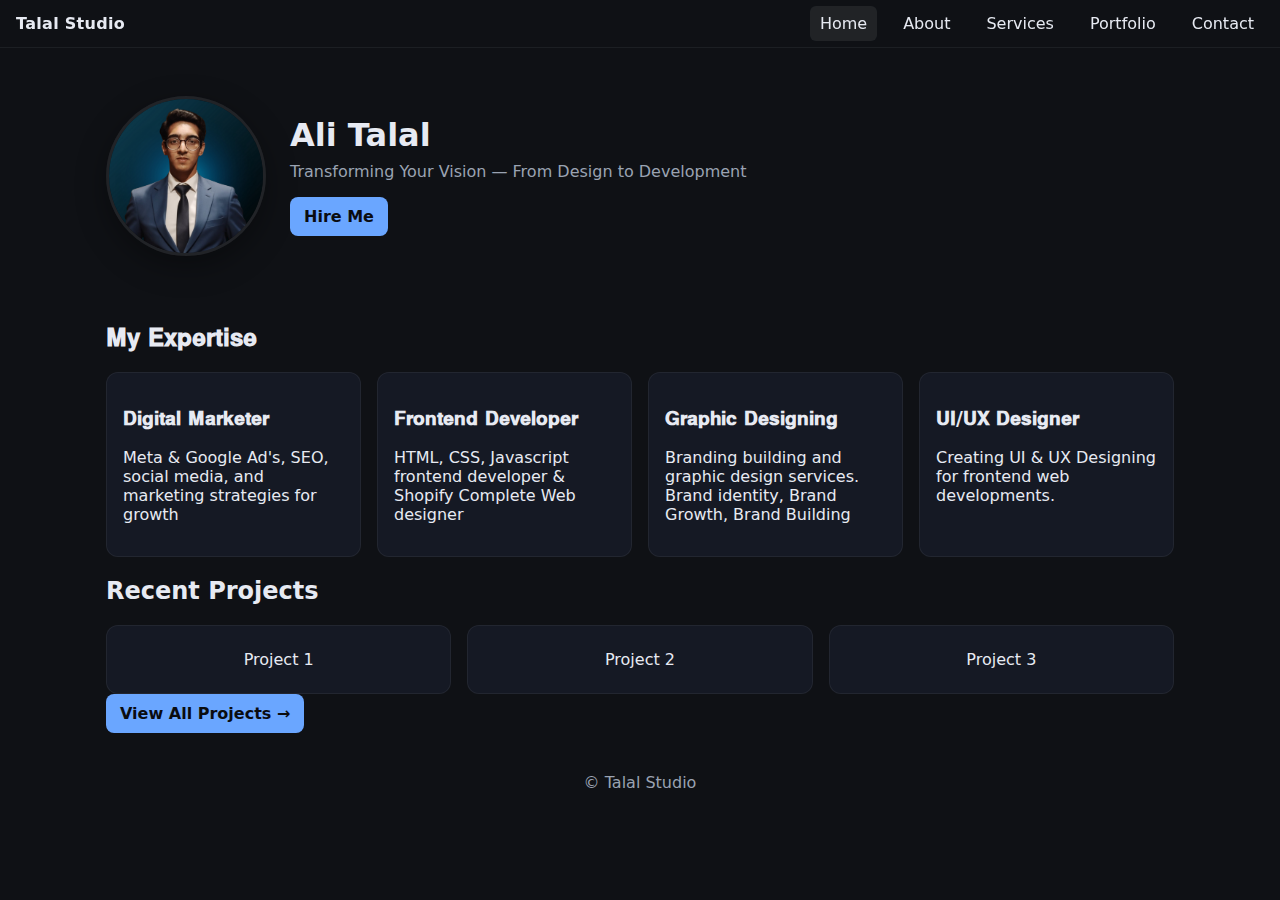
<file: index.html>
<!DOCTYPE html>
<html lang="en">
<head>
<meta charset="UTF-8">
<meta name="viewport" content="width=device-width, initial-scale=1.0">
<title>Home | Talal Studio</title>
<link rel="stylesheet" href="styles.css">
<script src="script.js" defer></script>
</head>
<body>
  <!-- Navbar -->
  <nav class="navbar">
    <div class="logo">Talal Studio</div>

    <!-- Hamburger menu for mobile -->
    <div class="hamburger">
      <div></div>
      <div></div>
      <div></div>
    </div>

    <ul class="nav-links">
      <li><a href="index.html" class="active">Home</a></li>
      <li><a href="about.html">About</a></li>
      <li><a href="services.html">Services</a></li>
      <li><a href="portfolio.html">Portfolio</a></li>
      <li><a href="contact.html">Contact</a></li>
    </ul>
  </nav>

  <!-- Hero Section -->
  <header class="hero">
    <img src="profile.jpg" alt="Ali Talal" class="profile">
    <div class="hero-text">
      <h1>Ali Talal</h1>
      <p>Transforming Your Vision — From Design to Development</p>
      <a href="contact.html" class="btn">Hire Me</a>
    </div>
  </header>

  <!-- Quick Services -->
  <section class="quick-services container">
    <h2>𝐌𝐲 𝐄𝐱𝐩𝐞𝐫𝐭𝐢𝐬𝐞</h2>
    <div class="cards">
      <div class="card">
        <h3>𝐃𝐢𝐠𝐢𝐭𝐚𝐥 𝐌𝐚𝐫𝐤𝐞𝐭𝐞𝐫</h3>
        <p>Meta & Google Ad's, SEO, social media, and marketing strategies for growth</p>
      </div>
      <div class="card">
        <h3>𝐅𝐫𝐨𝐧𝐭𝐞𝐧𝐝 𝐃𝐞𝐯𝐞𝐥𝐨𝐩𝐞𝐫</h3>
        <p>HTML, CSS, Javascript frontend developer & Shopify Complete Web designer</p>
      </div>
      <div class="card">
        <h3>𝐆𝐫𝐚𝐩𝐡𝐢𝐜 𝐃𝐞𝐬𝐢𝐠𝐧𝐢𝐧𝐠</h3>
        <p>Branding building and graphic design services. Brand identity, Brand Growth, Brand Building</p>
      </div>
      <div class="card">
        <h3>𝐔𝐈/𝐔𝐗 𝐃𝐞𝐬𝐢𝐠𝐧𝐞𝐫</h3>
        <p>Creating UI & UX Designing for frontend web developments.</p>
      </div>
    </div>
  </section>

  <!-- Portfolio Preview -->
  <section class="portfolio-preview container">
    <h2>Recent Projects</h2>
    <div class="projects">
      <div class="project-card">Project 1</div>
      <div class="project-card">Project 2</div>
      <div class="project-card">Project 3</div>
    </div>
    <a href="portfolio.html" class="btn">View All Projects →</a>
  </section>

  <!-- Footer -->
  <footer>
    <p>© Talal Studio</p>
  </footer>
</body>
</html>
</file>
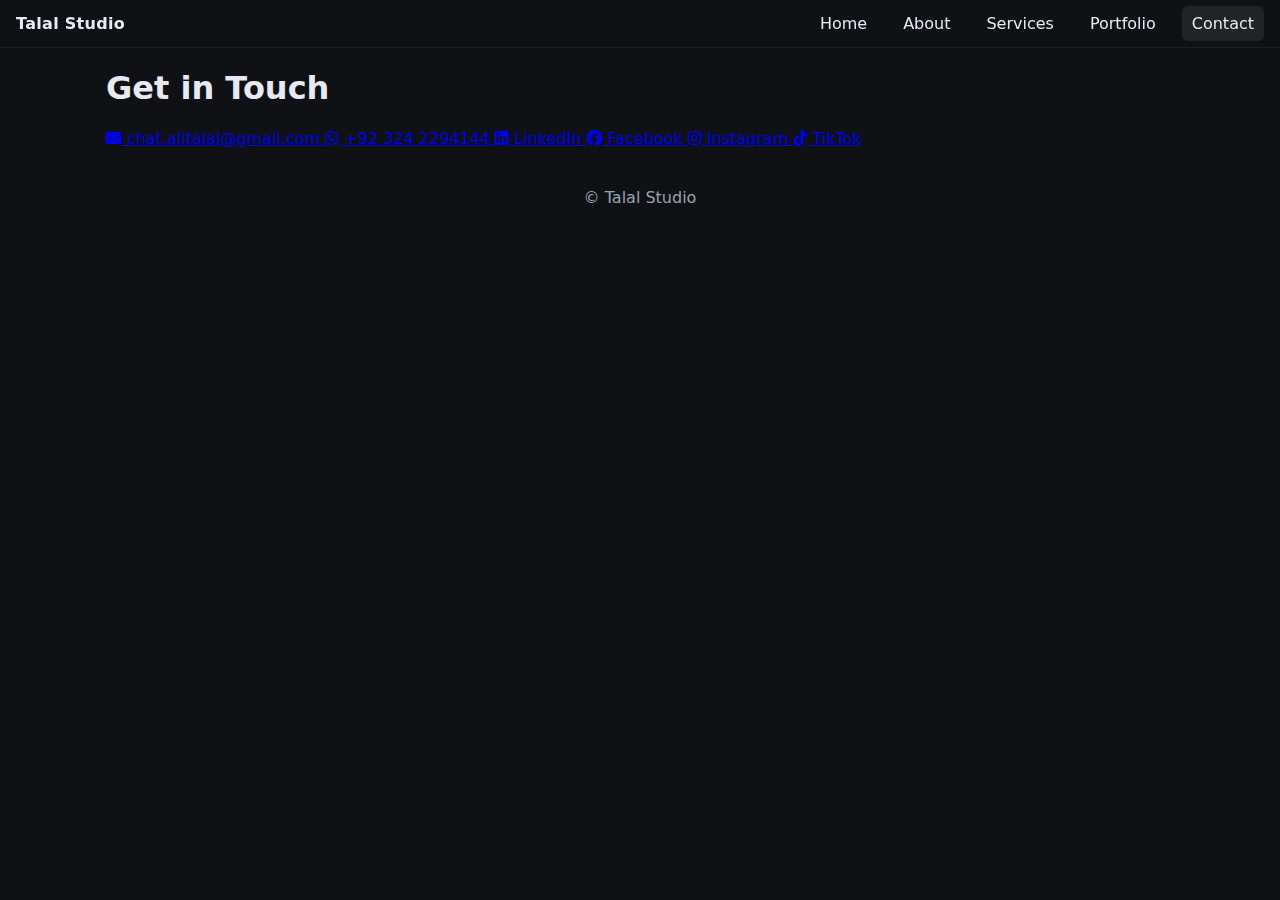
<file: contact.html>
<!DOCTYPE html>
<html lang="en">
<head>
<meta charset="UTF-8">
<meta name="viewport" content="width=device-width, initial-scale=1.0">
<title>Contact | Talal Studio</title>
<link rel="stylesheet" href="styles.css">
<link rel="stylesheet" href="https://cdnjs.cloudflare.com/ajax/libs/font-awesome/6.4.0/css/all.min.css">
<script src="script.js" defer></script>
</head>
<body>

<nav class="navbar">
  <div class="logo">Talal Studio</div>
  <div class="hamburger">
    <div></div>
    <div></div>
    <div></div>
  </div>
  <ul class="nav-links">
    <li><a href="index.html">Home</a></li>
    <li><a href="about.html">About</a></li>
    <li><a href="services.html">Services</a></li>
    <li><a href="portfolio.html">Portfolio</a></li>
    <li><a href="contact.html" class="active">Contact</a></li>
  </ul>
</nav>

<section class="contact-section container">
  <h1 class="contact-title">Get in Touch</h1>
  <div class="contact-cards">
    <a href="mailto:chat.alitalal@gmail.com" class="contact-card">
      <i class="fas fa-envelope"></i>
      <span>chat.alitalal@gmail.com</span>
    </a>
    <a href="https://wa.me/923242294144" target="_blank" class="contact-card">
      <i class="fab fa-whatsapp"></i>
      <span>+92 324 2294144</span>
    </a>
    <a href="https://www.linkedin.com/in/ali-talal-7b885037b" target="_blank" class="contact-card">
      <i class="fab fa-linkedin"></i>
      <span>LinkedIn</span>
    </a>
    <a href="https://www.facebook.com/alitalalstudio" target="_blank" class="contact-card">
      <i class="fab fa-facebook"></i>
      <span>Facebook</span>
    </a>
    <a href="https://www.instagram.com/talal.studio" target="_blank" class="contact-card">
      <i class="fab fa-instagram"></i>
      <span>Instagram</span>
    </a>
    <a href="https://www.tiktok.com/@talal.studio" target="_blank" class="contact-card">
      <i class="fab fa-tiktok"></i>
      <span>TikTok</span>
    </a>
  </div>
</section>

<footer>
  <p>© Talal Studio</p>
</footer>
</body>
</html>
</file>
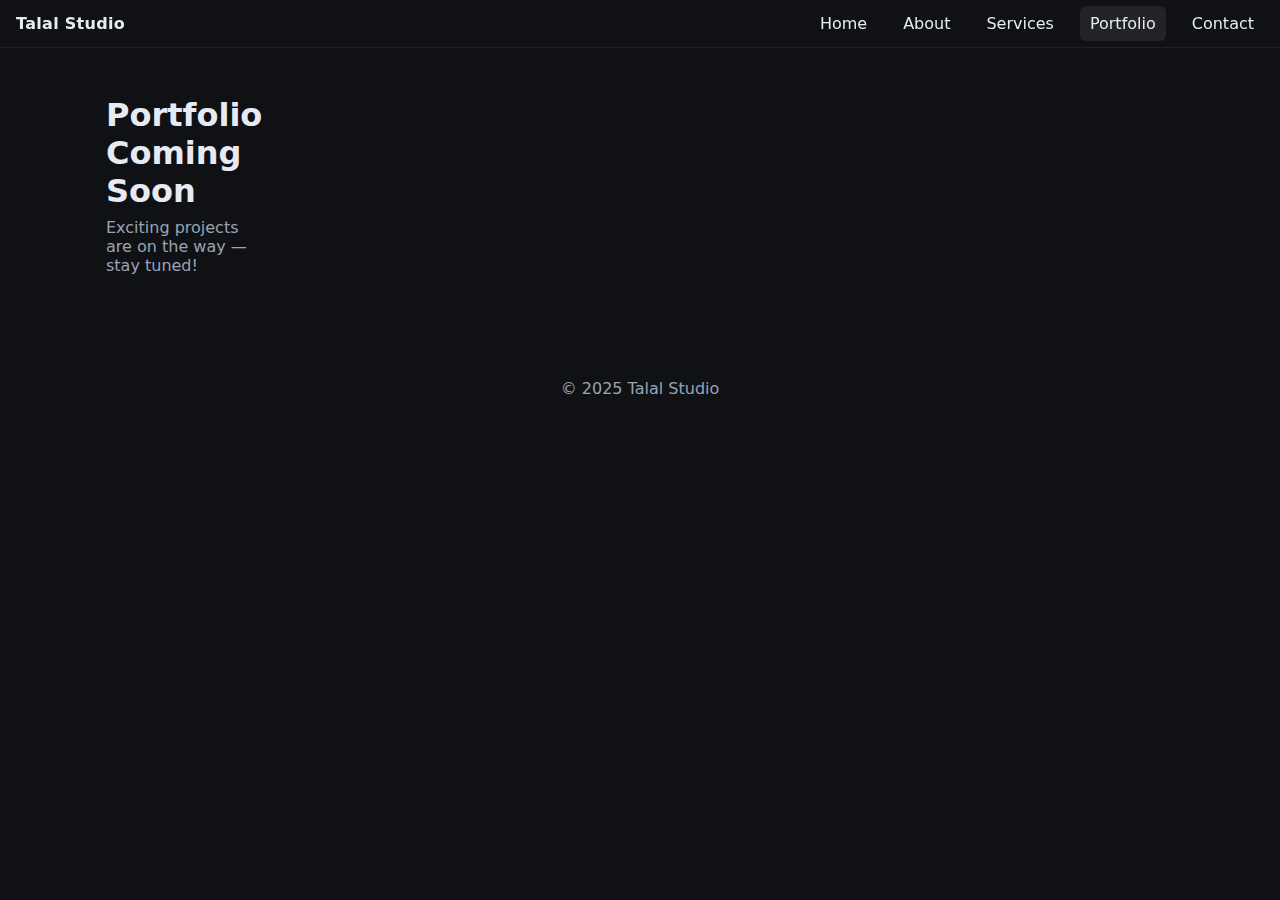
<file: portfolio.html>
<!DOCTYPE html>
<html lang="en">
<head>
<meta charset="UTF-8">
<meta name="viewport" content="width=device-width, initial-scale=1.0">
<title>Portfolio | Talal Studio</title>
<link rel="stylesheet" href="styles.css">
<script src="script.js" defer></script>
</head>
<body>

<nav class="navbar">
  <div class="logo">Talal Studio</div>
  <div class="hamburger">
    <div></div>
    <div></div>
    <div></div>
  </div>
  <ul class="nav-links">
    <li><a href="index.html">Home</a></li>
    <li><a href="about.html">About</a></li>
    <li><a href="services.html">Services</a></li>
    <li><a href="portfolio.html" class="active">Portfolio</a></li>
    <li><a href="contact.html">Contact</a></li>
  </ul>
</nav>

<header class="hero portfolio-section">
  <div class="hero-text">
    <h1>Portfolio Coming Soon</h1>
    <div class="underline"></div>
    <p>Exciting projects are on the way — stay tuned!</p>
  </div>
</header>

<footer>
  <p>© 2025 Talal Studio</p>
</footer>
</body>
</html>
</file>
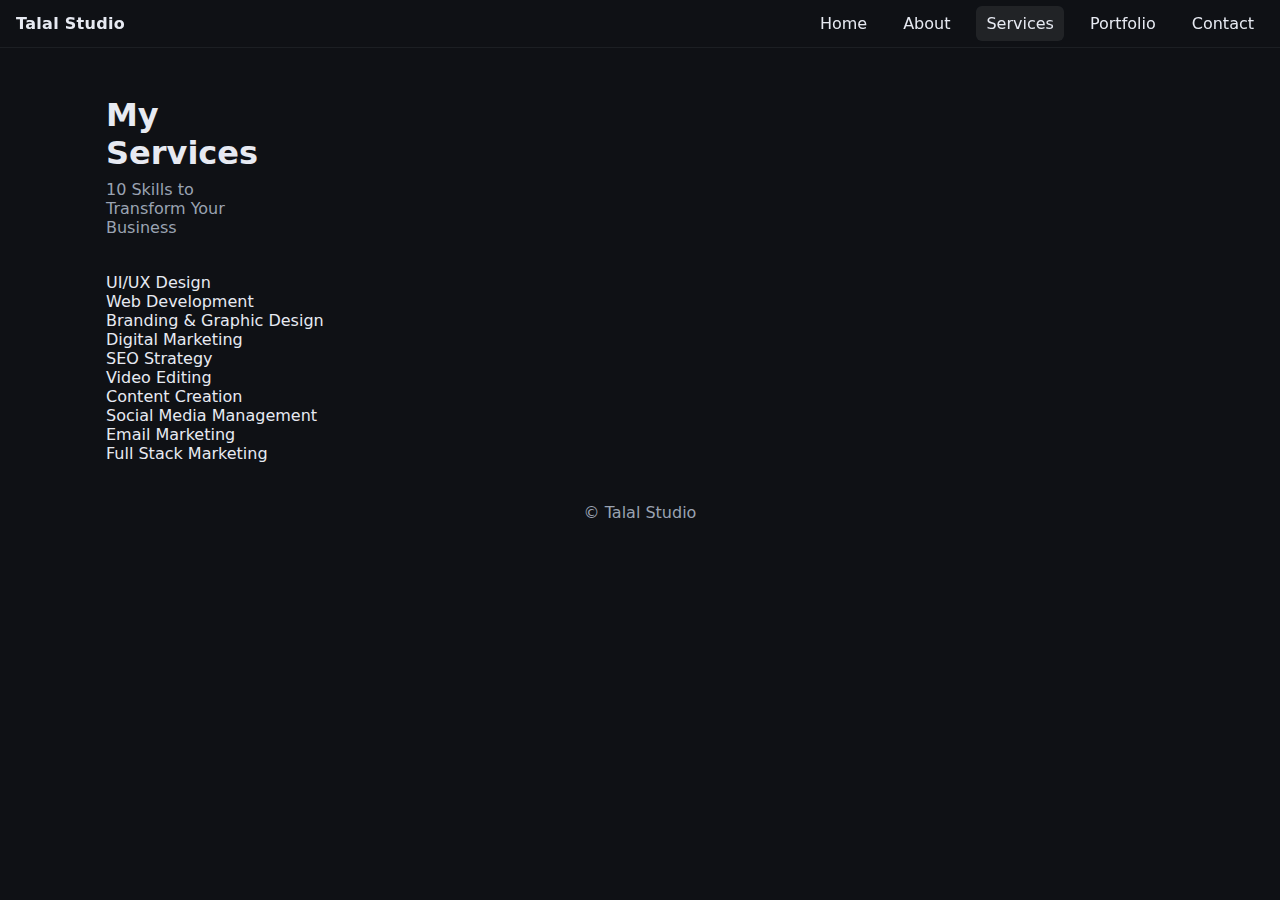
<file: services.html>
<!DOCTYPE html>
<html lang="en">
<head>
<meta charset="UTF-8">
<meta name="viewport" content="width=device-width, initial-scale=1.0">
<title>Services | Talal Studio</title>
<link rel="stylesheet" href="styles.css">
<script src="services.js" defer></script>
<script src="script.js" defer></script>
</head>
<body>

<nav class="navbar">
  <div class="logo">Talal Studio</div>
  <div class="hamburger">
    <div></div>
    <div></div>
    <div></div>
  </div>
  <ul class="nav-links">
    <li><a href="index.html">Home</a></li>
    <li><a href="about.html">About</a></li>
    <li><a href="services.html" class="active">Services</a></li>
    <li><a href="portfolio.html">Portfolio</a></li>
    <li><a href="contact.html">Contact</a></li>
  </ul>
</nav>

<header class="hero" style="padding-bottom:20px;">
  <div class="hero-text">
    <h1>My Services</h1>
    <p>10 Skills to Transform Your Business</p>
  </div>
</header>

<section class="services-grid container">
  <div class="service-card">UI/UX Design</div>
  <div class="service-card">Web Development</div>
  <div class="service-card">Branding & Graphic Design</div>
  <div class="service-card">Digital Marketing</div>
  <div class="service-card">SEO Strategy</div>
  <div class="service-card">Video Editing</div>
  <div class="service-card">Content Creation</div>
  <div class="service-card">Social Media Management</div>
  <div class="service-card">Email Marketing</div>
  <div class="service-card">Full Stack Marketing</div>
</section>

<footer>
  <p>© Talal Studio</p>
</footer>
</body>
</html>
</file>
<file: styles.css>
:root {
  --bg: #0f1115;
  --card: #151924;
  --text: #e7eaf2;
  --muted: #9aa3b2;
  --accent: #6aa6ff;
}

* { box-sizing: border-box; }
html, body { margin: 0; padding: 0; }
body {
  font-family: system-ui, -apple-system, Segoe UI, Roboto, "Helvetica Neue", Arial;
  color: var(--text);
  background: var(--bg);
}

.container { max-width: 1100px; margin: 0 auto; padding: 0 16px; }

/* NAVBAR */
.navbar {
  position: sticky;
  top: 0;
  z-index: 1000;
  background: rgba(15, 17, 21, 0.8);
  backdrop-filter: blur(8px);
  border-bottom: 1px solid rgba(255,255,255,0.06);
  display: flex;
  align-items: center;
  justify-content: space-between;
  padding: 14px 16px;
}

.logo { font-weight: 700; letter-spacing: 0.3px; }

/* Hamburger button */
.hamburger {
  display: none; /* shown on small screens via media query */
  width: 44px; height: 44px;
  padding: 0;
  border: none;
  background: transparent;
  border-radius: 8px;
  cursor: pointer;
  position: relative;
  z-index: 1100; /* above slide-in menu */
}
.hamburger:focus-visible { outline: 2px solid var(--accent); outline-offset: 2px; }
.hamburger .bar {
  display: block;
  width: 24px; height: 2px;
  margin: 5px auto;
  background: var(--text);
  transition: transform 200ms ease, opacity 200ms ease;
}

/* Desktop nav links */
.nav-links {
  display: flex;
  gap: 16px;
  list-style: none;
  margin: 0;
  padding: 0;
}
.nav-links a {
  color: var(--text);
  text-decoration: none;
  padding: 8px 10px;
  border-radius: 6px;
}
.nav-links a:hover, .nav-links a.active {
  background: rgba(255,255,255,0.08);
}

/* HERO */
.hero {
  display: grid;
  grid-template-columns: 160px 1fr;
  gap: 24px;
  align-items: center;
  padding: 48px 16px;
  max-width: 1100px;
  margin: 0 auto;
}
.profile {
  width: 160px; height: 160px; object-fit: cover;
  border-radius: 999px; border: 3px solid rgba(255,255,255,0.08);
  box-shadow: 0 10px 30px rgba(0,0,0,0.35);
}
.hero-text h1 { margin: 0 0 8px; }
.hero-text p { margin: 0 0 16px; color: var(--muted); }
.btn {
  display: inline-block;
  background: var(--accent);
  color: #0a0c10;
  font-weight: 600;
  padding: 10px 14px;
  border-radius: 8px;
  text-decoration: none;
}

/* CARDS */
.cards {
  display: grid;
  grid-template-columns: repeat(4, 1fr);
  gap: 16px;
}
.card {
  background: var(--card);
  border: 1px solid rgba(255,255,255,0.06);
  border-radius: 12px;
  padding: 16px;
}

/* Projects */
.projects {
  display: grid;
  grid-template-columns: repeat(3, 1fr);
  gap: 16px;
}
.project-card {
  background: var(--card);
  border: 1px solid rgba(255,255,255,0.06);
  border-radius: 12px;
  padding: 24px;
  text-align: center;
}

footer { text-align: center; padding: 24px 0 48px; color: var(--muted); }

/* ------- Mobile menu (<= 900px) ------- */
@media (max-width: 900px) {
  .hamburger { display: inline-flex; align-items: center; justify-content: center; }

  /* turn desktop links into off-canvas panel */
  .nav-links {
    position: fixed;
    top: 0; right: 0;
    height: 100vh; width: 78%;
    max-width: 320px;
    background: rgba(21, 25, 36, 0.98);
    box-shadow: -10px 0 30px rgba(0,0,0,0.3);
    border-left: 1px solid rgba(255,255,255,0.06);
    flex-direction: column;
    padding: 80px 16px 16px 16px;
    gap: 6px;
    transform: translateX(100%);
    transition: transform 220ms ease;
    z-index: 1050;
  }

  .nav-links[data-state="open"] { transform: translateX(0%); }

  .nav-links li a {
    display: block;
    width: 100%;
    padding: 12px;
    font-size: 1.05rem;
  }

  /* Animate hamburger to X when open */
  .hamburger[aria-expanded="true"] .bar:nth-child(1) { transform: translateY(7px) rotate(45deg); }
  .hamburger[aria-expanded="true"] .bar:nth-child(2) { opacity: 0; }
  .hamburger[aria-expanded="true"] .bar:nth-child(3) { transform: translateY(-7px) rotate(-45deg); }

  .hero {
    grid-template-columns: 1fr;
    text-align: center;
  }
  .profile { margin: 0 auto; }

  .cards { grid-template-columns: 1fr 1fr; }
  .projects { grid-template-columns: 1fr; }
}

/* Optional: prevent background scroll when menu open */
body.menu-open { overflow: hidden; }
</file>
